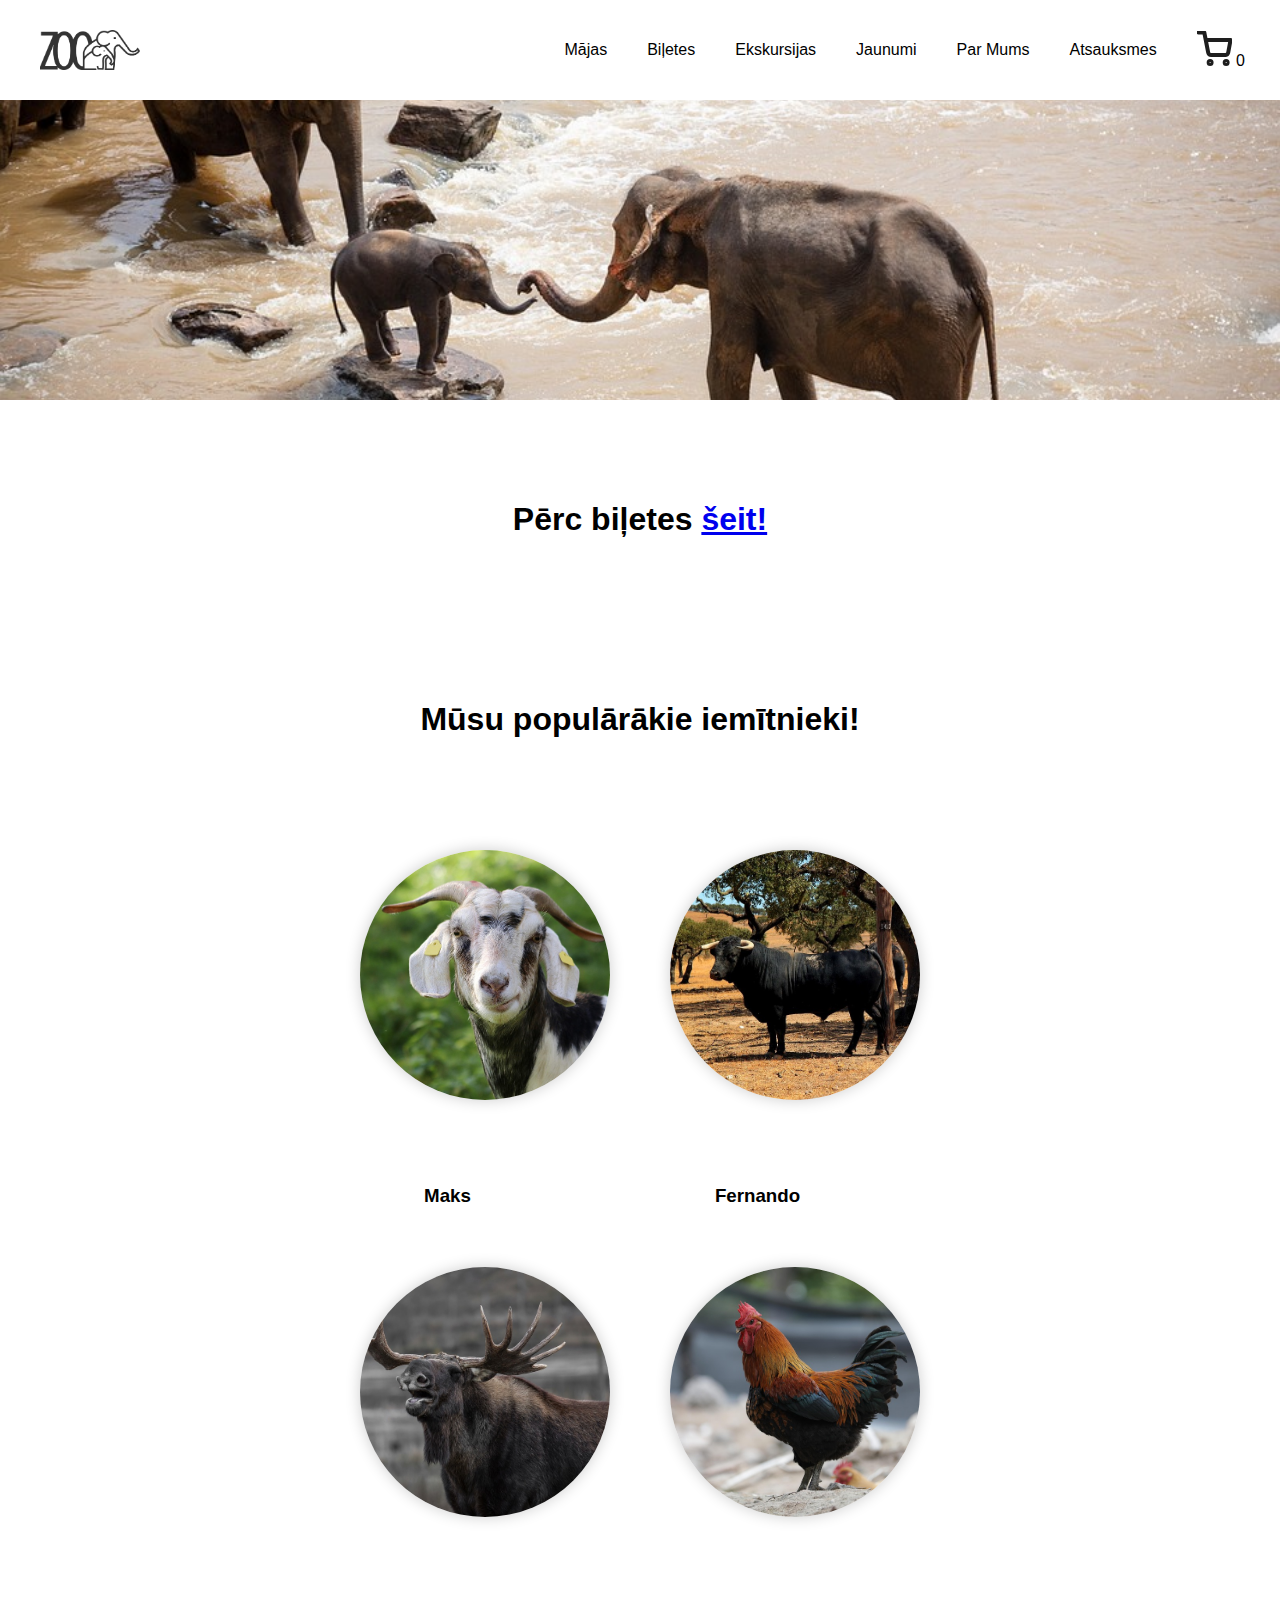
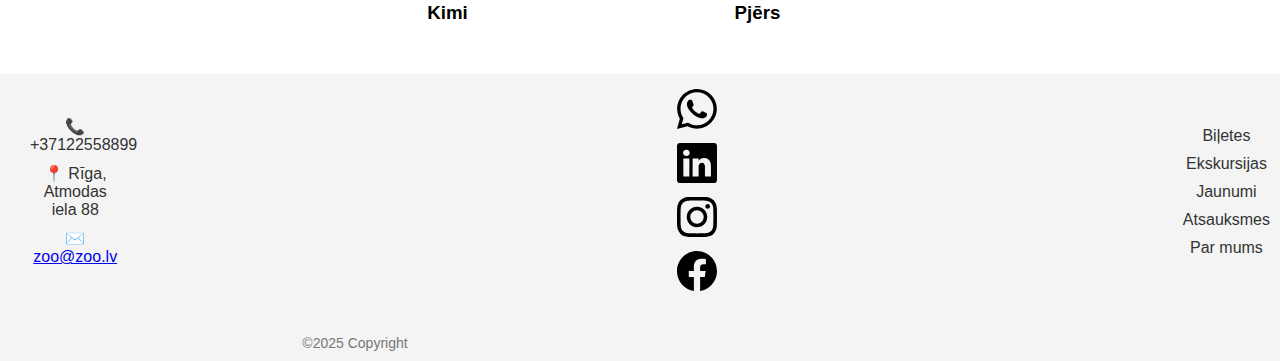
<file: index.html>
<!DOCTYPE html>
<html lang="lv">
<head>
    <meta charset="UTF-8">
    <meta name="viewport" content="width=device-width, initial-scale=1.0">
    <title>Zoo</title>
    <link rel="stylesheet" href="css/kkindex.css">
	<link rel="stylesheet" href="css/jaunumi_styles.css">
	<script src="menu.js" defer></script>
</head>
<body>
<header id="hederis"></header>
<div class="hero"></div>
<div id="bodijs">

    <table id="customTable">
    <tr>
        <td id="cell1" colspan="2"><h1>Pērc biļetes <a href="biletes.html"><b>šeit!</b><a></h1></td>
    </tr>
    <tr>
        <td id="cell1" colspan="2"><h1>Mūsu populārākie iemītnieki!</h1></td>
    </tr>
    <tr>
        <td id="cell1"><div class="image-bumba"><img src="img/dzivnieki/max.jpg" alt="Image 1"></div></td>
        <td id="cell1"><div class="image-bumba"><img src="img/dzivnieki/fernando.jpg" alt="Image 1"></div></td>
    </tr>    
    <tr>
        <td id="cell1"><h3>Maks</h3></td>
        <td id="cell1"><h3>Fernando</h3></td>
    </tr>
    <tr>
        <td id="cell1"><div class="image-bumba"><img src="img/dzivnieki/kimi.jpg" alt="Image 1"></div></td>
        <td id="cell1"><div class="image-bumba"><img src="img/dzivnieki/pierre.jpg" alt="Image 1"></div></td>
    </tr>    
    <tr>
        <td id="cell1"><h3>Kimi</h3></td>
        <td id="cell1"><h3>Pjērs</h3></td>
    </tr>
</table>

</div>
<footer id="futeris"></footer>
</body>
</html>
</file>
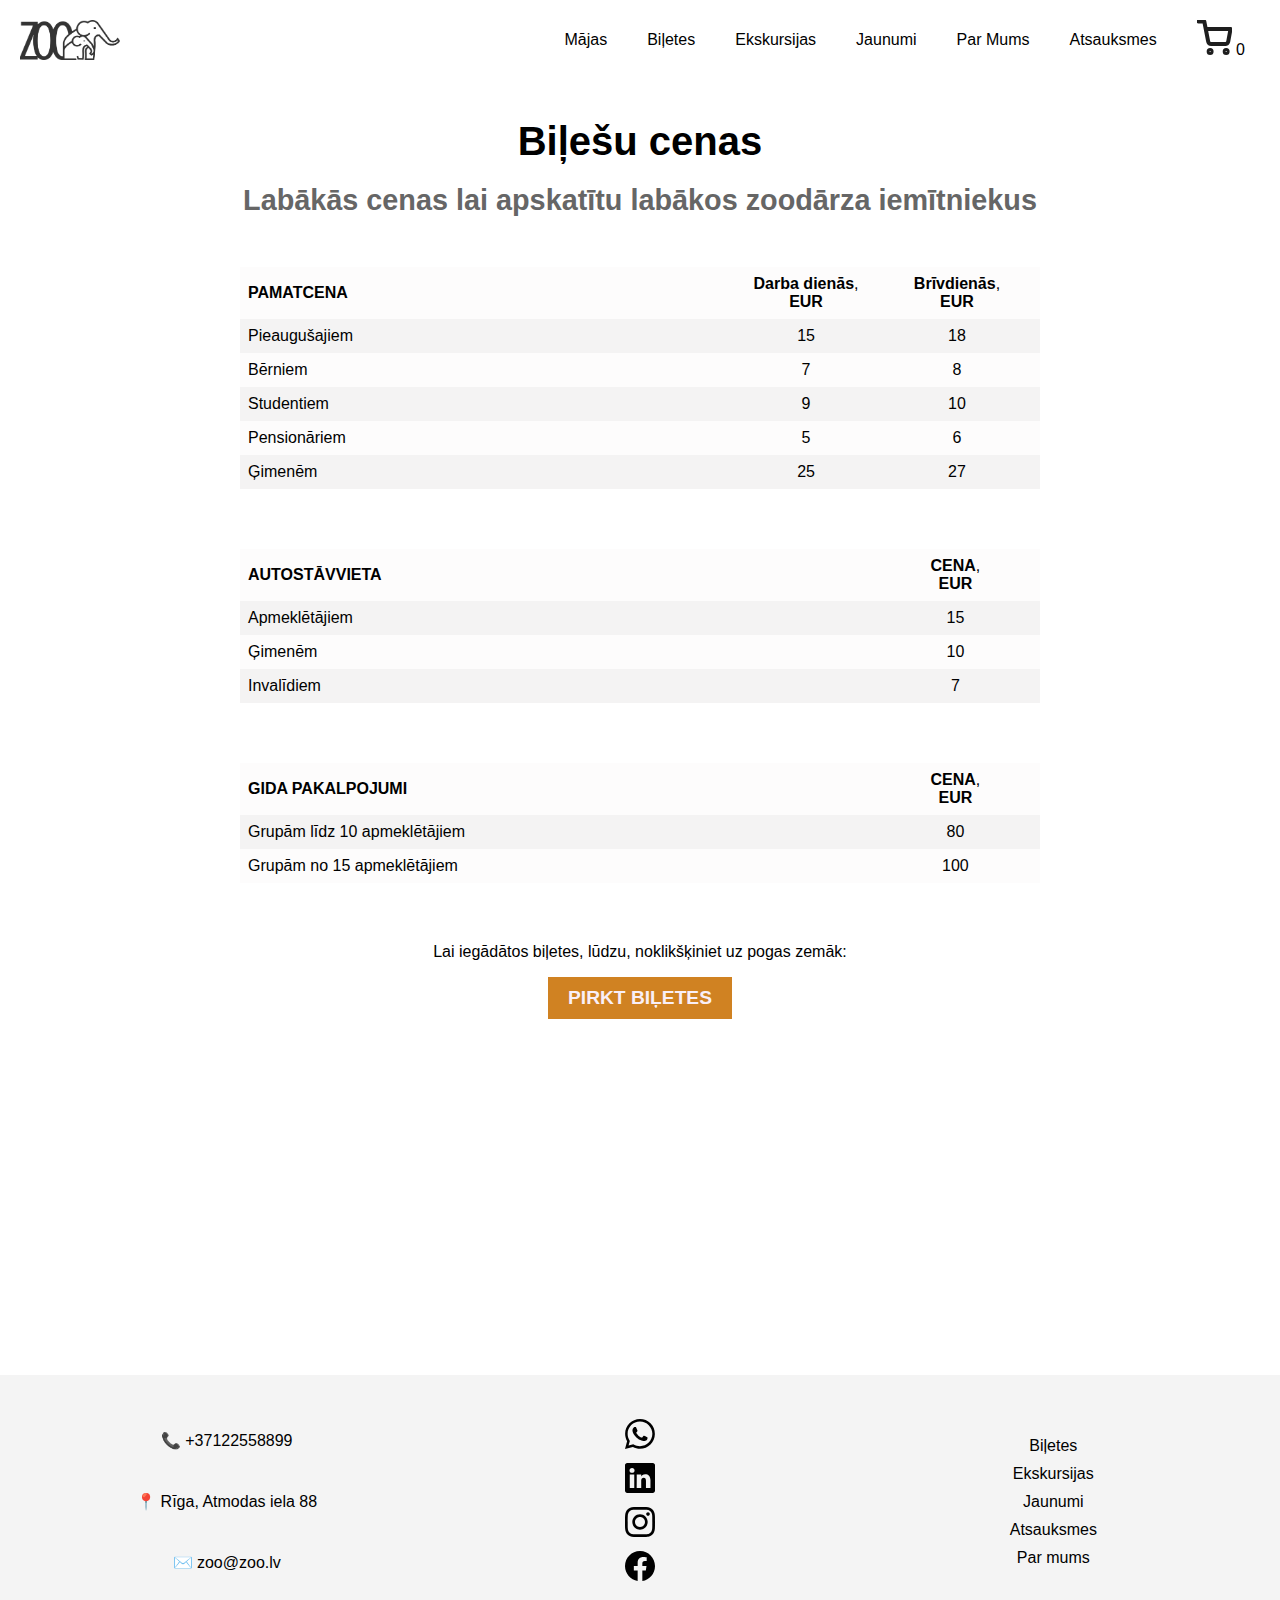
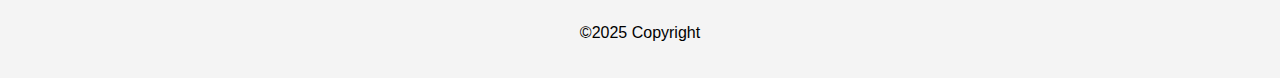
<file: biletes.html>
<!DOCTYPE html>
<html lang="lv">
  <head>
    <meta charset="UTF-8" />
    <meta name="viewport" content="width=device-width, initial-scale=1.0" />
    <title>Biļetes - Zoo</title>
    <link rel="stylesheet" href="css/kkindex.css" />
    <link rel="stylesheet" href="css/biletes.css" />
    <script src="menu.js" defer></script>
  </head>

  <header id="hederis"></header>

    <!------<header id="hederis">
      <div class="hero"></div>
      <div class="header-container">
        <a href="index.html" class="logo-link">
          <div class="logo"></div>
        </a>
        <a href="grozs.html" class="basket-link">
          <i class="fas fa-shopping-basket"></i>
        </a>
      </div>

      <div class="nav-background">
        <nav class="nav-container">
          <a href="index.html">Mājas</a>
          <a href="biletes.html">Biļetes</a>
          <a href="ekskursijas.html">Ekskursijas</a>
          <a href="jaunumi.html">Jaunumi</a>
          <a href="par_mums.html">Par Mums</a>
        </nav>
      </div>
    </header>----->
  <body>
    <main class="zoo">
      <div class="content-container">
        <div class="heading-container">
          <h1>Biļešu cenas</h1>
          <h2>Labākās cenas lai apskatītu labākos zoodārza iemītniekus</h2>
        </div>

        <figure class="tabula virsraksts">
          <div class="table-container">
            <table class="price-table">
              <tbody>
                <tr>
                  <td class="data-left">
                    <strong>PAMATCENA</strong>
                  </td>
                  <td class="text-allign-center" data-allign="center">
                    <strong>Darba dienās</strong>,<br /><strong>EUR</strong>
                  </td>
                  <td class="text-allign-center" data-allign="center">
                    <strong>Brīvdienās</strong>,<br /><strong>EUR</strong>
                  </td>
                </tr>
                <tr>
                  <td class="data-left">Pieaugušajiem</td>
                  <td class="text-allign-center" data-allign="center">15</td>
                  <td class="text-allign-center" data-allign="center">18</td>
                </tr>
                <tr>
                  <td class="data-left">Bērniem</td>
                  <td class="text-allign-center" data-allign="center">7</td>
                  <td class="text-allign-center" data-allign="center">8</td>
                </tr>
                <tr>
                  <td class="data-left">Studentiem</td>
                  <td class="text-allign-center" data-allign="center">9</td>
                  <td class="text-allign-center" data-allign="center">10</td>
                </tr>
                <tr>
                  <td class="data-left">Pensionāriem</td>
                  <td class="text-allign-center" data-allign="center">5</td>
                  <td class="text-allign-center" data-allign="center">6</td>
                </tr>
                <tr>
                  <td class="data-left">Ģimenēm</td>
                  <td class="text-allign-center" data-allign="center">25</td>
                  <td class="text-allign-center" data-allign="center">27</td>
                </tr>
              </tbody>
            </table>
          </div>
        </figure>

        <figure class="tabula virsraksts">
          <table class="price-table">
            <tbody>
              <tr>
                <td class="data-left">
                  <strong>AUTOSTĀVVIETA</strong>
                </td>
                <td class="text-allign-center" data-allign="center">
                  <strong>CENA</strong>,<br /><strong>EUR</strong>
                </td>
              </tr>
              <tr>
                <td class="data-left">Apmeklētājiem</td>
                <td class="text-allign-center" data-allign="center">15</td>
              </tr>
              <tr>
                <td class="data-left">Ģimenēm</td>
                <td class="text-allign-center" data-allign="center">10</td>
              </tr>
              <tr>
                <td class="data-left">Invalīdiem</td>
                <td class="text-allign-center" data-allign="center">7</td>
              </tr>
            </tbody>
          </table>
        </figure>

        <figure class="tabula virsraksts">
          <table class="price-table">
            <tbody>
              <tr>
                <td class="data-left">
                  <strong>GIDA PAKALPOJUMI</strong>
                </td>
                <td class="text-allign-center" data-allign="center">
                  <strong>CENA</strong>,<br /><strong>EUR</strong>
                </td>
              </tr>
              <tr>
                <td class="data-left">Grupām līdz 10 apmeklētājiem</td>
                <td class="text-allign-center" data-allign="center">80</td>
              </tr>
              <tr>
                <td class="data-left">Grupām no 15 apmeklētājiem</td>
                <td class="text-allign-center" data-allign="center">100</td>
              </tr>
            </tbody>
          </table>
        </figure>

        <div class="text-button-container">
          <p class="button-text">
            Lai iegādātos biļetes, lūdzu, noklikšķiniet uz pogas zemāk:
          </p>
          <a href="nopirkt.html" class="button">PIRKT BIĻETES</a>
        </div>
      </div>
    </main>
  </body>

  <footer>
    <div class="footer-content">
      <div class="contact-info-footer">
        <p>📞 +37122558899</p>
        <p>📍 Rīga, Atmodas iela 88</p>
        <p>✉️ <a href="mailto:zoo@zoo.lv">zoo@zoo.lv</a></p>
      </div>
      <div class="social-icons-footer">
        <a href="#"><img src="img/whatsapp.svg" alt="WhatsApp"></a>
        <a href="#"><img src="img/linkedin.svg" alt="LinkedIn"></a>
        <a href="#"><img src="img/instagram.svg" alt="Instagram"></a>
        <a href="#"><img src="img/facebook.svg" alt="Facebook"></a>
      </div>
      <div class="footer-links">
        <a href="biletes.html">Biļetes</a>
        <a href="ekskursijas.html">Ekskursijas</a>
        <a href="jaunumi.html">Jaunumi</a>
        <a href="#">Atsauksmes</a>
        <a href="par_mums.html">Par mums</a>
      </div>
    </div>
    <div class="footer-bottom">
      <p>©2025 Copyright</p>
    </div>
  </footer>

</html>
</file>
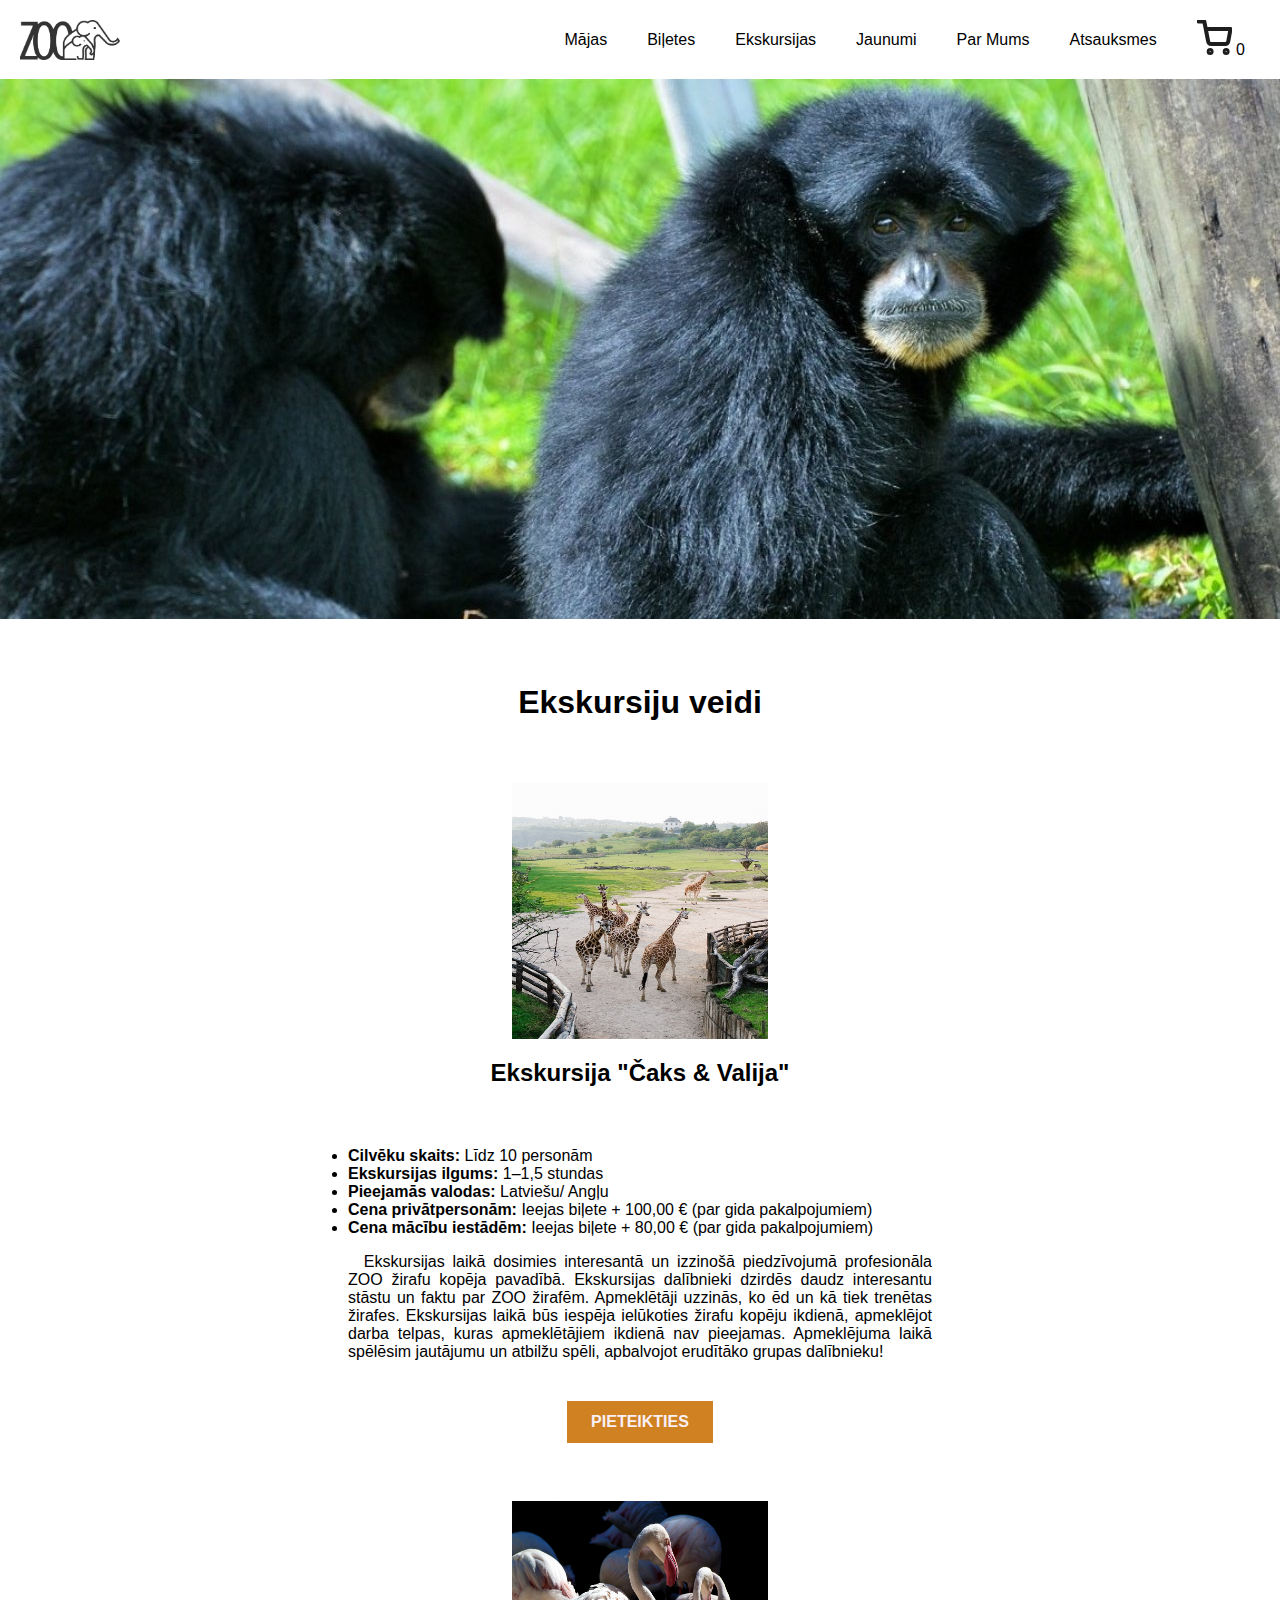
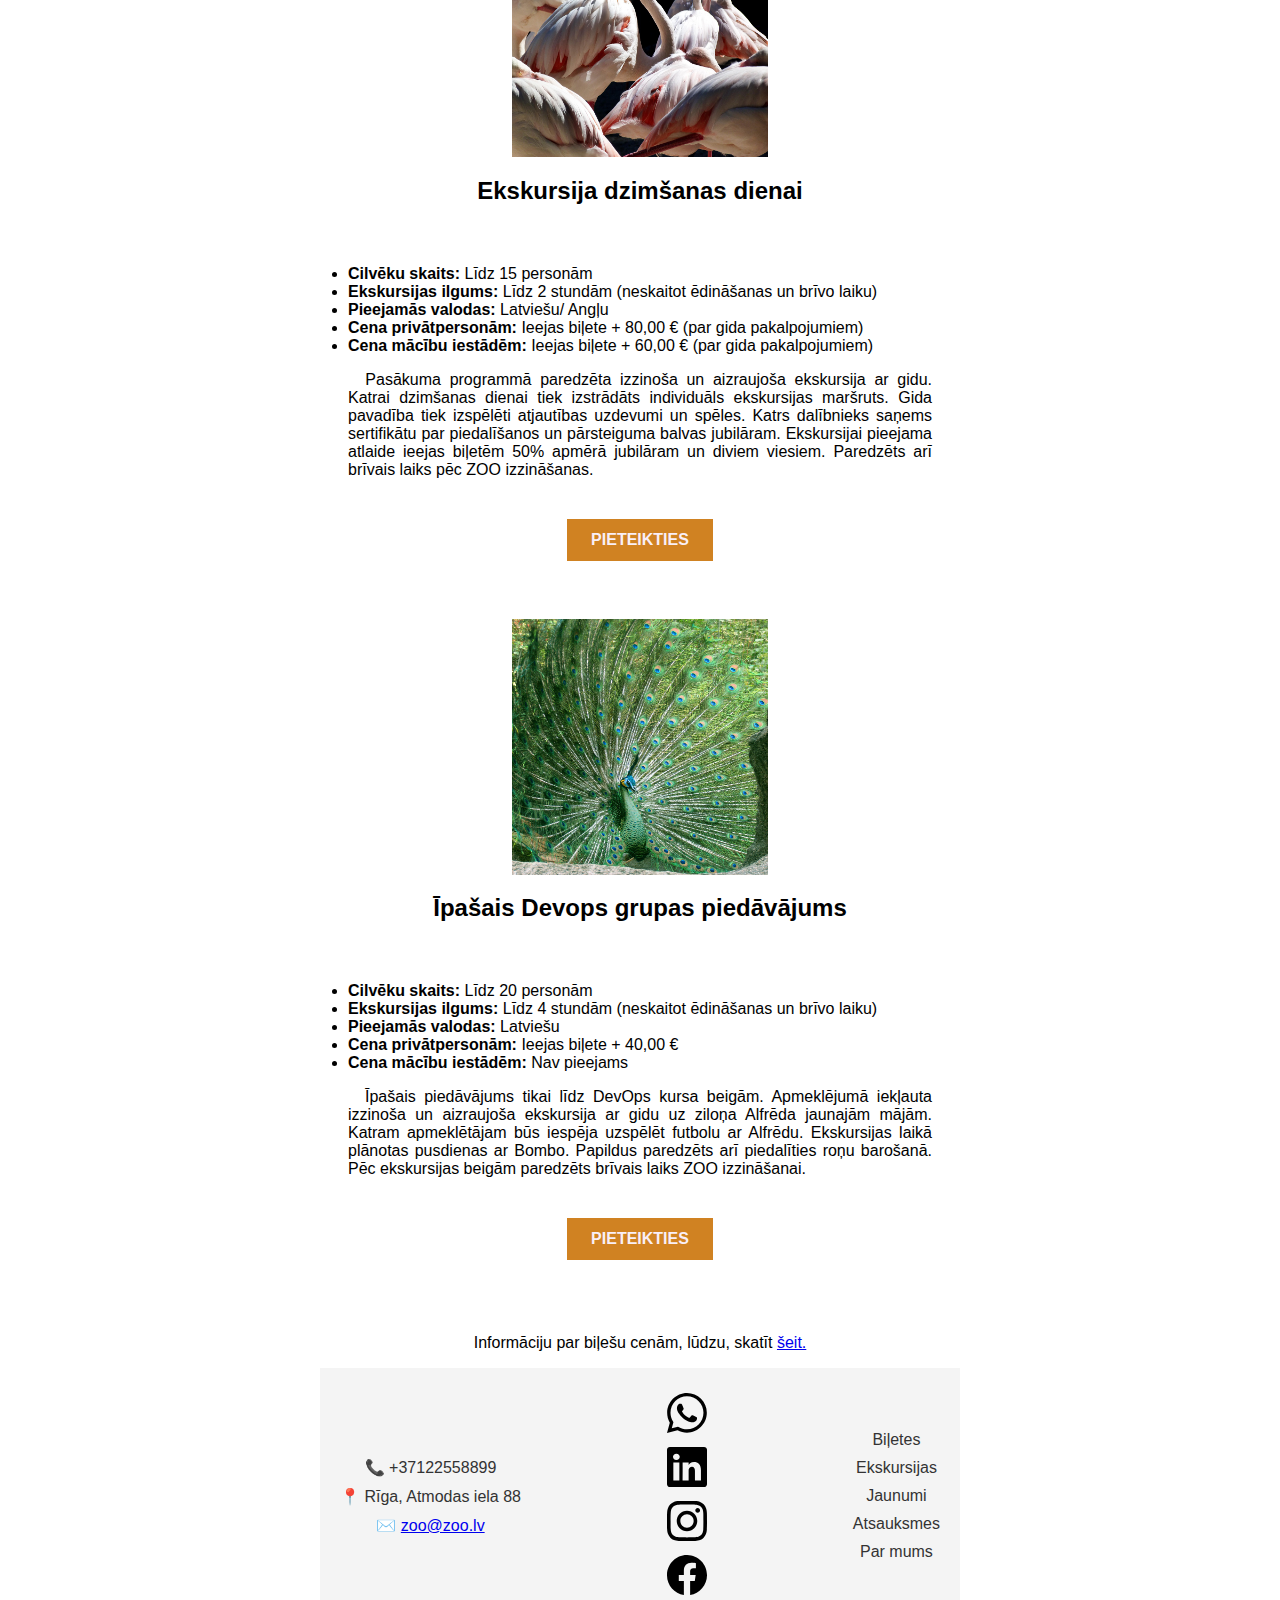
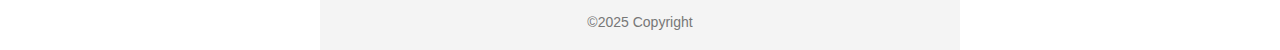
<file: ekskursijas.html>
<!DOCTYPE html>
<html lang="lv"> 
<head>
  <meta charset="UTF-8">
  <title>Ekskursijas Zoo-123</title>
  <link rel="stylesheet" href="css/ekskursijas.css">
  <link rel="stylesheet" href="css/kkindex.css">
  <script src="menu.js" defer></script>
</head>
<body>
<header id="hederis"> </header>

<section> <div class="ekskursijas_banner">
  <img src="img/ekskursijas_main.jpg" alt="Ekskursiju lapas banneris">
</div>
</section>

<section class="body_design">
<h1><b>Ekskursiju veidi </b></h1>
</section>

<section class="body_design" >
  <img src="img/caks_valija.jpg" alt="Titulbilde ekskursija “Čaks & Vakilija”" style="width:256px;height:256px;" class="img-center" data-allign="center">
  <td class="img-center" data-allign="center"> <h2><b>Ekskursija "Čaks & Valija"</b></h2></td>

 <figure> 
    <table>
        <tbody>
          <tr><td class="text-allign-center" > <p> 
          <li><b>Cilvēku skaits: </b> Līdz 10 personām</li>
          <li><b>Ekskursijas ilgums: </b>1–1,5 stundas </li>
          <li><b>Pieejamās valodas: </b>Latviešu/ Angļu </li>
          <li><b>Cena privātpersonām: </b>Ieejas biļete + 100,00 € (par gida pakalpojumiem) </li>
          <li><b>Cena mācību iestādēm: </b>Ieejas biļete + 80,00 € (par gida pakalpojumiem) </li>
          </p> 
          <p>&nbsp
Ekskursijas laikā dosimies interesantā un izzinošā piedzīvojumā profesionāla ZOO žirafu kopēja pavadībā. Ekskursijas dalībnieki dzirdēs daudz interesantu stāstu un faktu par ZOO žirafēm. Apmeklētāji uzzinās, ko ēd un kā tiek trenētas žirafes. Ekskursijas laikā būs iespēja ielūkoties žirafu kopēju ikdienā, apmeklējot darba telpas, kuras apmeklētājiem ikdienā nav pieejamas. Apmeklējuma laikā spēlēsim jautājumu un atbilžu spēli, apbalvojot erudītāko grupas dalībnieku! </p>
          </p>
          </td>
</tr>
       </tbody>
    </table>
</figure>
<td  data-allign="center"> <a href="https://www.bilesuserviss.lv/lat/biletes/gimenei/ekskursija-caks--vakilija-riga-zoo-453047/" target="_blank" class="zoo-button-2">
  <button  class="poga" type="submit">Pieteikties</button>        </a> </td>
&nbsp
</section>

<section class="body_design" >
  <img src="img/dzdiena.jpg" alt="Titulbilde ekskursija dzimšanas dienai" style="width:256px;height:256px;" class="img-center" data-allign="center">
  <td class="img-center" data-allign="center"> <h2><b>Ekskursija dzimšanas dienai</b></h2></td>

  <figure> 
    <table>
        <tbody>
          <tr><td class="text-allign-center" > <p> 
          <li><b>Cilvēku skaits: </b> Līdz 15 personām</li>
          <li><b>Ekskursijas ilgums: </b>Līdz 2 stundām (neskaitot ēdināšanas un brīvo laiku) </li>
          <li><b>Pieejamās valodas: </b>Latviešu/ Angļu </li>
          <li><b>Cena privātpersonām: </b>Ieejas biļete + 80,00 € (par gida pakalpojumiem) </li>
          <li><b>Cena mācību iestādēm: </b>Ieejas biļete + 60,00 € (par gida pakalpojumiem) </li>
          </p> 
          <p>&nbsp
Pasākuma programmā paredzēta izzinoša un aizraujoša ekskursija ar gidu. Katrai dzimšanas dienai tiek izstrādāts individuāls ekskursijas maršruts. Gida pavadība tiek izspēlēti atjautības uzdevumi un spēles. Katrs dalībnieks saņems sertifikātu par piedalīšanos un pārsteiguma balvas jubilāram. Ekskursijai pieejama atlaide ieejas biļetēm 50% apmērā jubilāram un diviem viesiem. Paredzēts arī brīvais laiks pēc ZOO izzināšanas. </p>
          </p>
          </td>
</tr>
       </tbody>
    </table>
</figure>
  <td  data-allign="center"> <a href="https://rigazoo.lv/piesaki-savas-svinibas/" target="_blank" class="zoo-button-2">
  <button  class="poga" type="submit">Pieteikties</button>        </a> </td>
&nbsp
</section>

<section class="body_design" >
  <img src="img/devopsspecial.jpg" alt="Īpašais Devops grupas piedāvājums" style="width:256px;height:256px;" class="img-center" data-allign="center">
  <td class="img-center" data-allign="center"> <h2><b>Īpašais Devops grupas piedāvājums</b></h2></td>
  <figure> 
    <table>
        <tbody>
          <tr><td class="text-allign-center" > <p> 
          <li><b>Cilvēku skaits: </b> Līdz 20 personām</li>
          <li><b>Ekskursijas ilgums: </b>Līdz 4 stundām (neskaitot ēdināšanas un brīvo laiku) </li>
          <li><b>Pieejamās valodas: </b>Latviešu </li>
          <li><b>Cena privātpersonām: </b>Ieejas biļete + 40,00 € </li>
          <li><b>Cena mācību iestādēm: </b>Nav pieejams </li>
          </p> 
          <p>&nbsp
          Īpašais piedāvājums tikai līdz DevOps kursa beigām. Apmeklējumā iekļauta izzinoša un aizraujoša ekskursija ar gidu uz ziloņa Alfrēda jaunajām mājām. Katram apmeklētājam būs iespēja uzspēlēt futbolu ar Alfrēdu. Ekskursijas laikā plānotas pusdienas ar Bombo. Papildus paredzēts arī piedalīties roņu barošanā. Pēc ekskursijas beigām paredzēts brīvais laiks ZOO izzināšanai.</p>
          </p>
          </td>
</tr>
       </tbody>
    </table>
</figure>
             
  <td  data-allign="center"> <a href="https://rigazoo.lv/pieteikties-ekskursijai-vai-nodarbibai/" target="_blank" class="zoo-button-2">
  <button  class="poga" type="submit">Pieteikties</button>        </a> </td>
</section> 

<p>&nbsp</p>

<p>Informāciju par biļešu cenām, lūdzu, skatīt <a  href="http://zoo.bumba.lv/biletes.html"> šeit.</a> </p>
</body>
  <footer class="img-center" data-allign="center">
    <div class="footer-content">
      <div class="contact-info-footer">
        <p>📞 +37122558899</p>
        <p>📍 Rīga, Atmodas iela 88</p>
        <p>✉️ <a href="mailto:zoo@zoo.lv">zoo@zoo.lv</a></p>
      </div>
      <div class="social-icons-footer">
        <a href="#"><img src="img/whatsapp.svg" alt="WhatsApp"></a>
        <a href="#"><img src="img/linkedin.svg" alt="LinkedIn"></a>
        <a href="#"><img src="img/instagram.svg" alt="Instagram"></a>
        <a href="#"><img src="img/facebook.svg" alt="Facebook"></a>
      </div>
      <div class="footer-links">
        <a href="biletes.html">Biļetes</a>
        <a href="ekskursijas.html">Ekskursijas</a>
        <a href="jaunumi.html">Jaunumi</a>
        <a href="#">Atsauksmes</a>
        <a href="par_mums.html">Par mums</a>
      </div>
    </div>
    <div class="footer-bottom">
      <p>©2025 Copyright</p>
    </div>
  </footer>

</html>
</file>
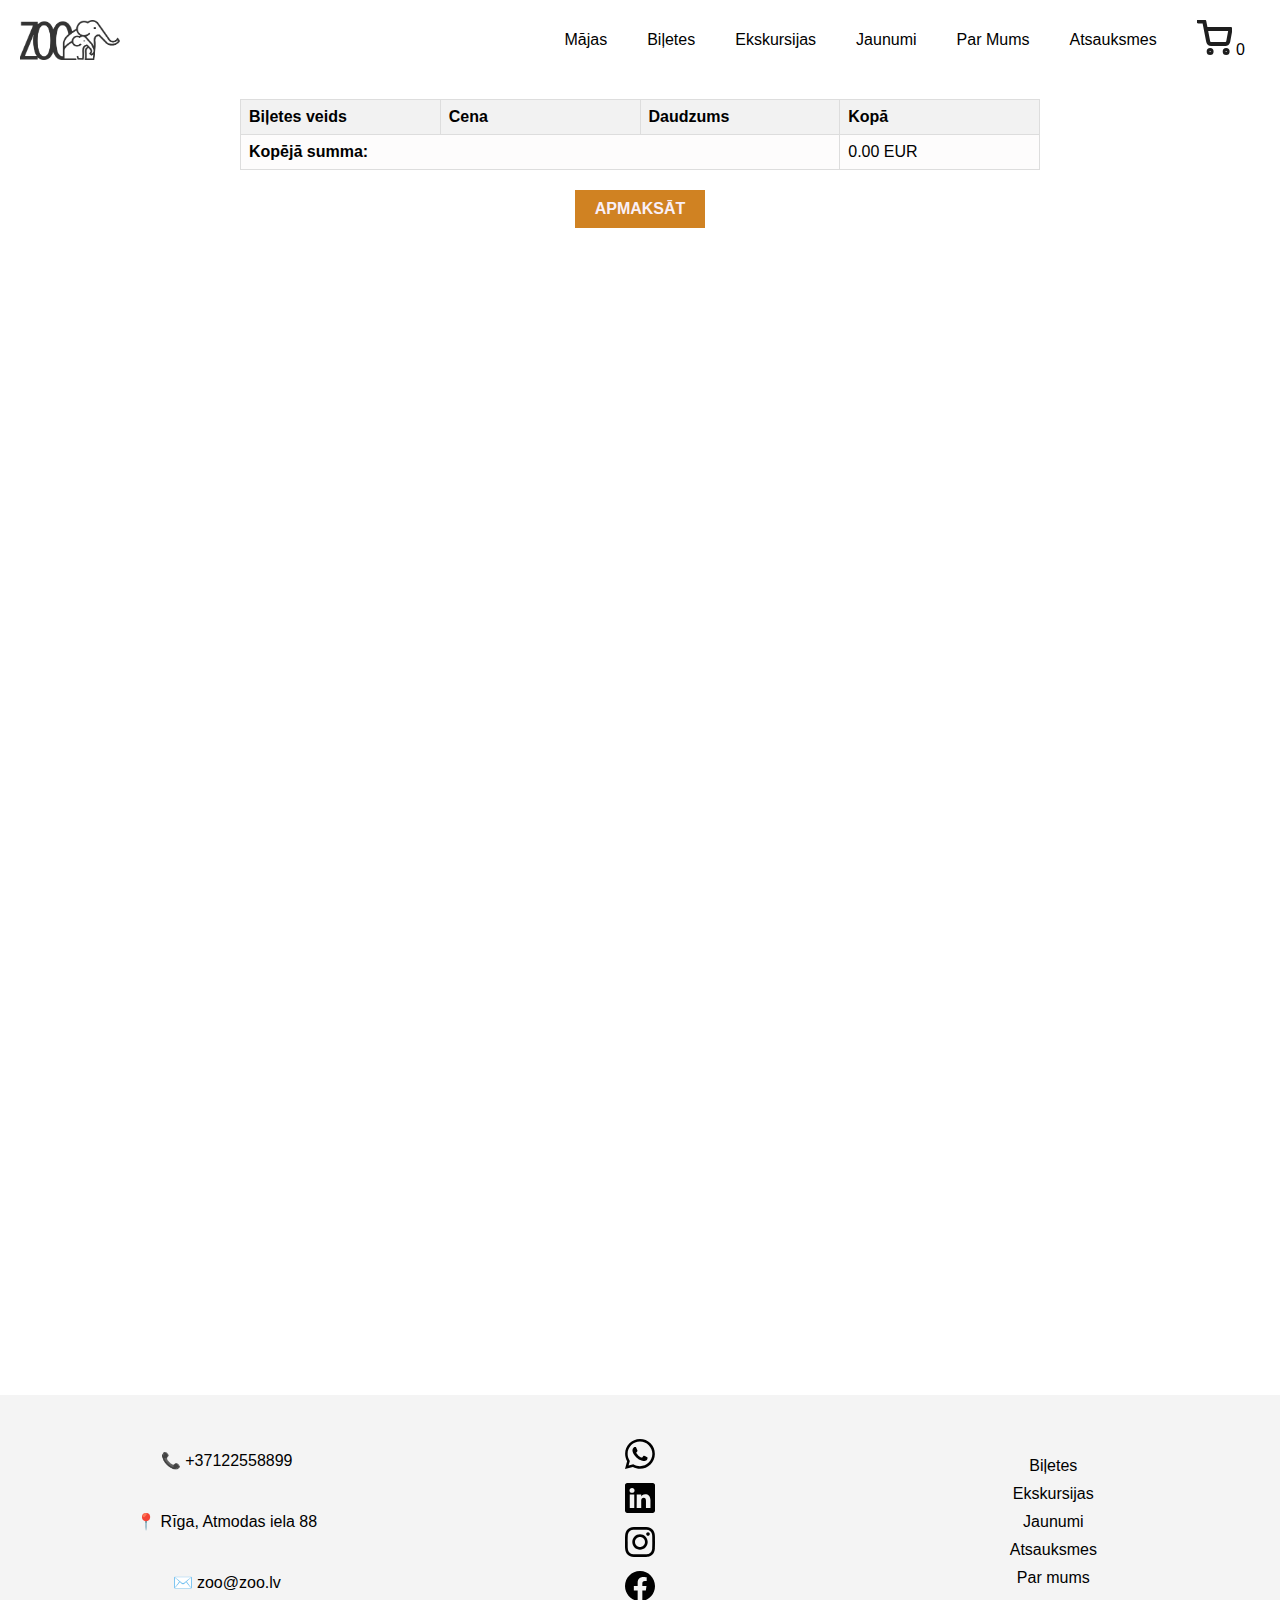
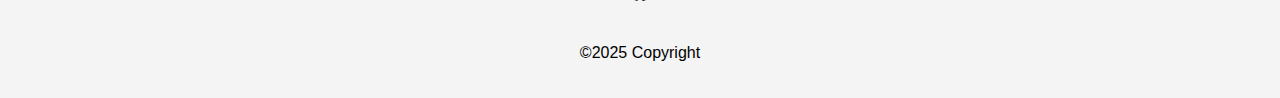
<file: grozs.html>
<!DOCTYPE html>
<html lang="lv">
  <head>
    <meta charset="UTF-8" />
    <meta name="viewport" content="width=device-width, initial-scale=1.0" />
    <title>Grozs - Zoo</title>
    <link rel="stylesheet" href="css/kkindex.css" />
    <link rel="stylesheet" href="css/biletes.css" />
    <script src="menu.js" defer></script>
    <script src="grozs.js" defer></script>
    <script src="pirkt.js" defer></script>
  </head>

  <body>
    <header id="hederis">
      <div class="hero"></div>
      <div class="header-container">
        <a href="index.html" class="logo-link">
          <div class="logo"></div>
        </a>
      </div>

      <div class="nav-background">
        <nav class="nav-container">
          <a href="index.html">Mājas</a>
          <a href="biletes.html">Biļetes</a>
          <a href="ekskursijas.html">Ekskursijas</a>
          <a href="jaunumi.html">Jaunumi</a>
          <a href="par_mums.html">Par Mums</a>
        </nav>
      </div>
    </header>

    <main class="zoo">
      <table id="cart-items">
        <thead>
          <tr>
            <th>Biļetes veids</th>
            <th>Cena</th>
            <th>Daudzums</th>
            <th>Kopā</th>
          </tr>
        </thead>
        <tbody>
          <!-- Cart items will be dynamically inserted here -->
        </tbody>
        <tfoot>
          <tr>
            <td id="summa" colspan="3"><strong>Kopējā summa:</strong></td>
            <td id="total-price">0.00 EUR</td>
          </tr>
        </tfoot>
      </table>
      <div class="button-container">
        <button onclick="payForTickets()">APMAKSĀT</button>
      </div>
    </main>

  </body>
  <footer>
    <div class="footer-content">
      <div class="contact-info-footer">
        <p>📞 +37122558899</p>
        <p>📍 Rīga, Atmodas iela 88</p>
        <p>✉️ <a href="mailto:zoo@zoo.lv">zoo@zoo.lv</a></p>
      </div>
      <div class="social-icons-footer">
        <a href="#"><img src="img/whatsapp.svg" alt="WhatsApp"></a>
        <a href="#"><img src="img/linkedin.svg" alt="LinkedIn"></a>
        <a href="#"><img src="img/instagram.svg" alt="Instagram"></a>
        <a href="#"><img src="img/facebook.svg" alt="Facebook"></a>
      </div>
      <div class="footer-links">
        <a href="biletes.html">Biļetes</a>
        <a href="ekskursijas.html">Ekskursijas</a>
        <a href="jaunumi.html">Jaunumi</a>
        <a href="#">Atsauksmes</a>
        <a href="par_mums.html">Par mums</a>
      </div>
    </div>
    
    <div class="footer-bottom">
      <p>©2025 Copyright</p>
    </div>
  </footer>
</html>
</file>
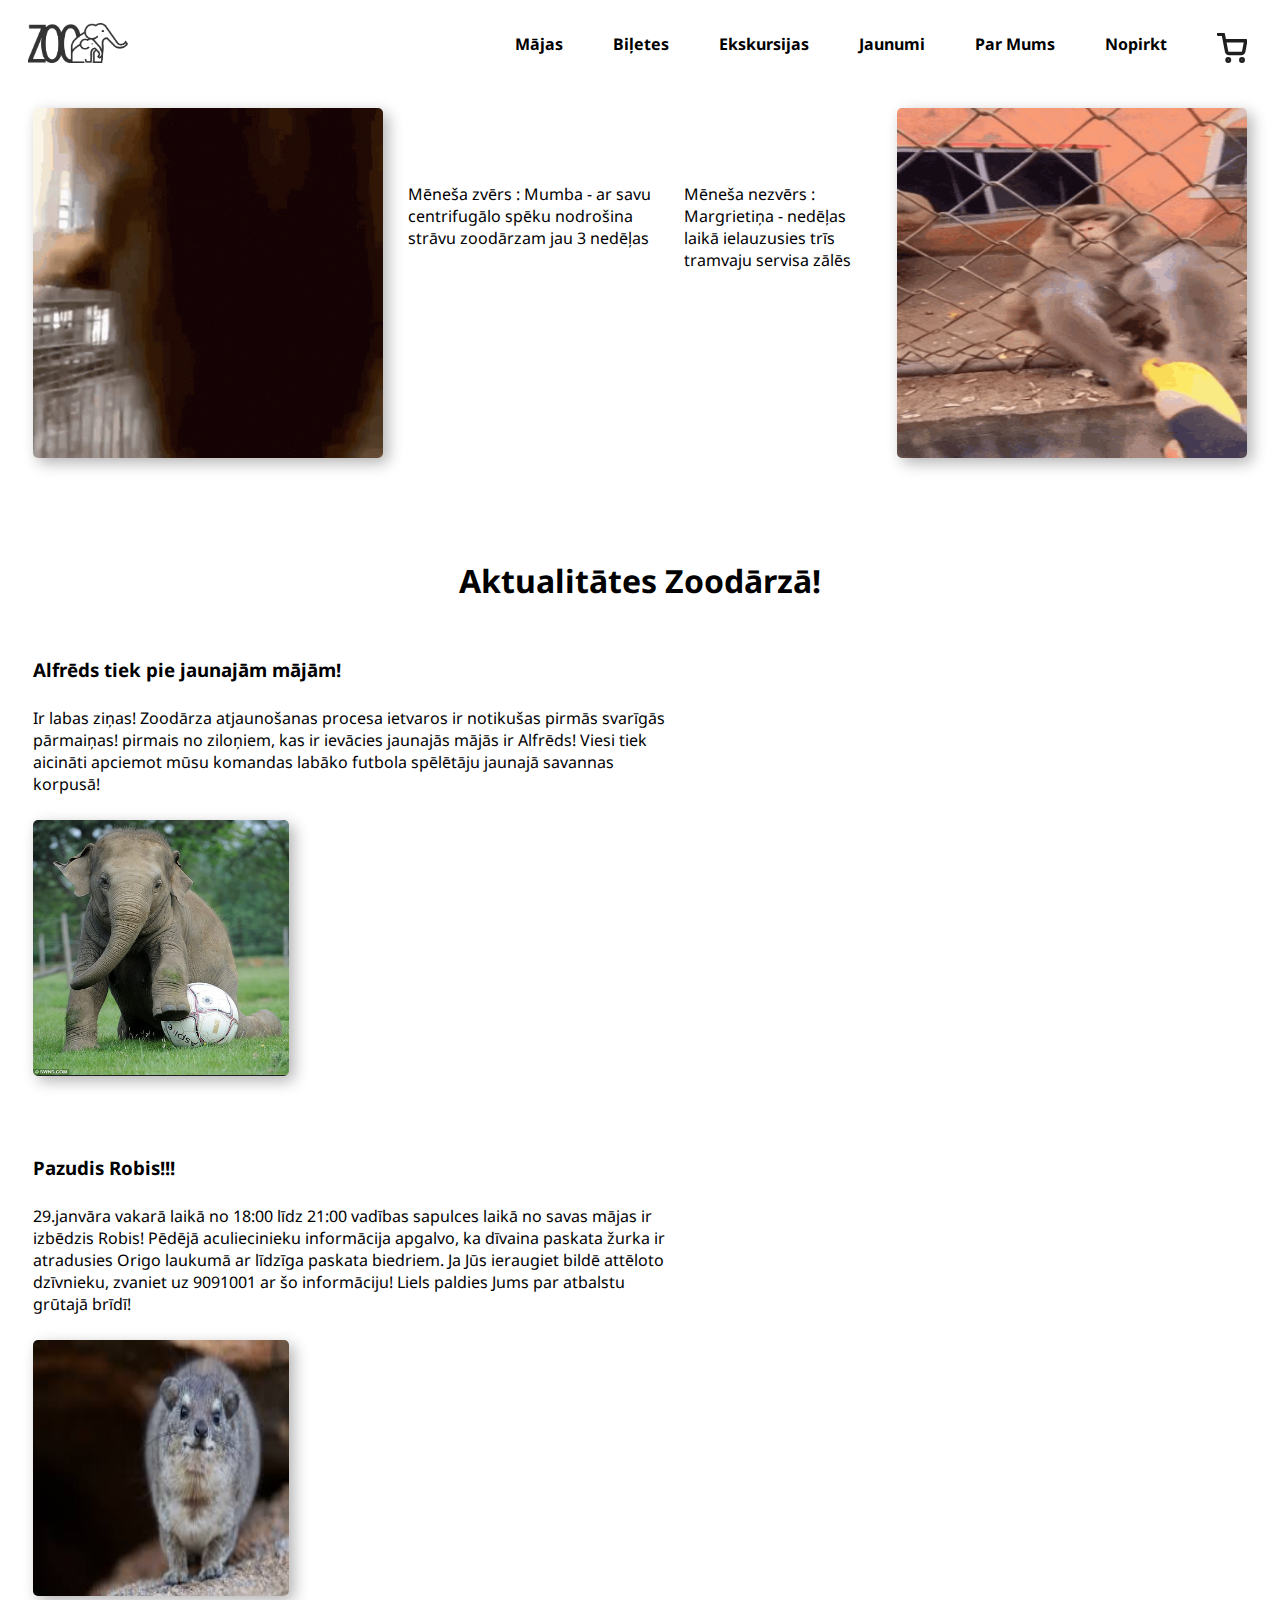
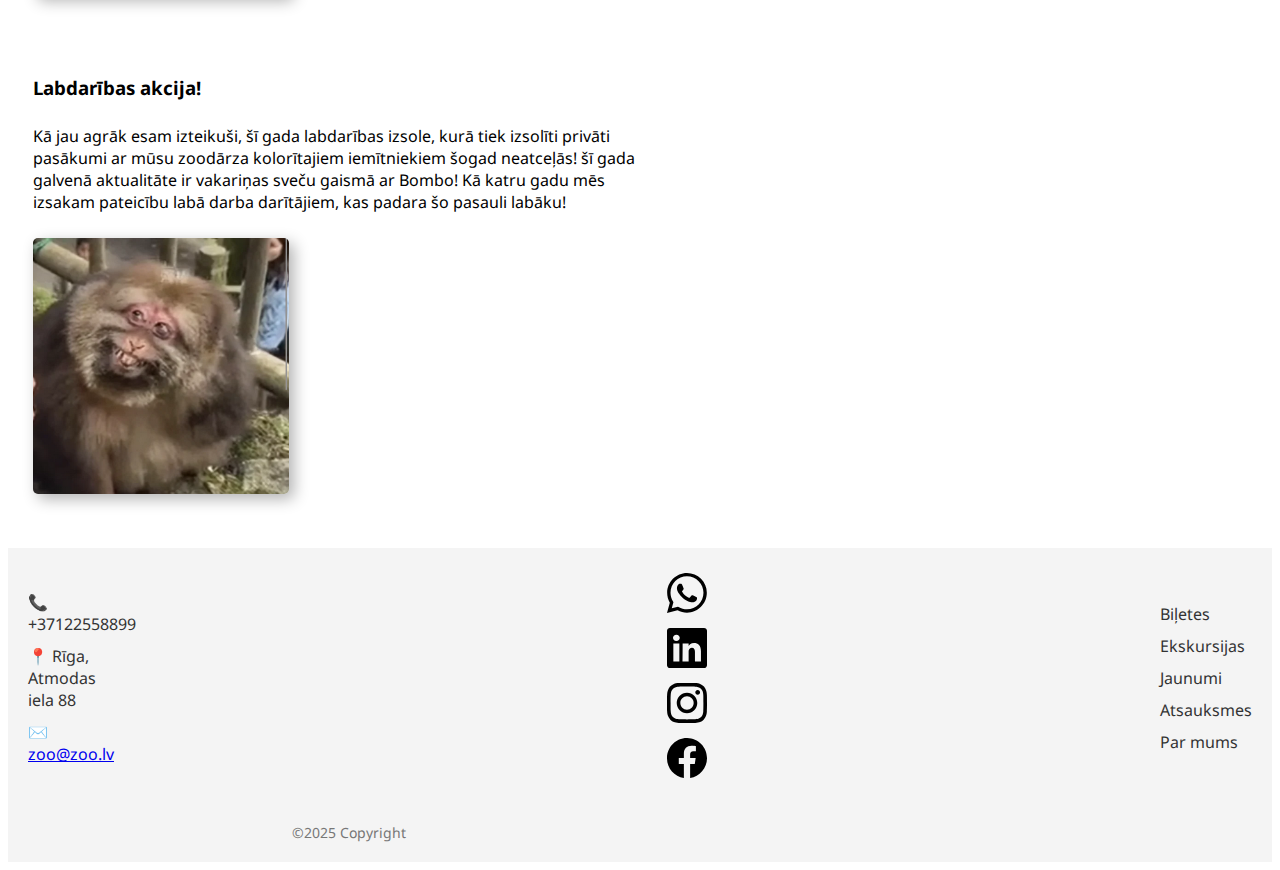
<file: jaunumi.html>
<!DOCTYPE html>
<html lang="lv">
<head>
    <meta charset="UTF-8">
    <meta name="viewport" content="width=device-width, initial-scale=1.0">
    <title>ZOO Jaunumi</title>
    <link rel="stylesheet" href="css/jaunumi_styles.css">
</head>
<body>
        <header>
          <div class="header-container">
            <a href="index.html" class="logo-link">
            </div>
              </a>
          </div>
<!-- nav-bar -->
          <div class="nav-background">
            <div class="logo"></div>
            <nav class="nav-container">
              <div class="nav-right">
              <a href="index.html">Mājas</a>
              <a href="biletes.html">Biļetes</a>
              <a href="ekskursijas.html">Ekskursijas</a>
              <a href="jaunumi.html">Jaunumi</a>
              <a href="par_mums.html">Par Mums</a>
              <a href="nopirkt.html">Nopirkt</a>
              <a href="grozs.html">
                <img class="basket" src="img/Icon.svg" alt="basket" width="30" height="30">
              </a>
              </div>
            </nav>
          </div>
        </header>
<!--nav-bar end  -->
<div class="container">
<div class="monthlyleft">
  <img class="bilde" src="img/jaunumi/Mumba.gif" width="350" height="350" style="float:left">
  <div class="text-block">Mēneša zvērs : Mumba - ar savu centrifugālo spēku nodrošina strāvu zoodārzam jau 3 nedēļas</div>
  </div>
  <div class="monthlyright">
  <img class="bilde" src="img/jaunumi/monkey-rage.gif" width="350" height="350" style="float:right">
<div class="text-block">Mēneša nezvērs : Margrietiņa - nedēļas laikā ielauzusies trīs tramvaju servisa zālēs</div>
</div>
</div>
    <h1>Aktualitātes Zoodārzā!</h1>

    <h3>Alfrēds tiek pie jaunajām mājām!</h3>
    <p>Ir labas ziņas! Zoodārza atjaunošanas procesa ietvaros ir notikušas pirmās svarīgās pārmaiņas! pirmais no ziloņiem, kas ir ievācies jaunajās mājās ir Alfrēds!
        Viesi tiek aicināti apciemot mūsu komandas labāko futbola spēlētāju jaunajā savannas korpusā! 
    </p>
    <img class="bilde" src="img/jaunumi/elephant.png" alt="Alfrēds ikgadējā Zoodārza labdarības turnīrā" 
    style="width:256px;height:256px;">

    <h3>Pazudis Robis!!!</h3>
    <p>29.janvāra vakarā laikā no 18:00 līdz 21:00 vadības sapulces laikā no savas mājas ir izbēdzis Robis! 
        Pēdējā aculiecinieku informācija apgalvo, ka dīvaina paskata žurka ir atradusies Origo laukumā ar līdzīga paskata biedriem. Ja Jūs ieraugiet bildē attēloto dzīvnieku, zvaniet uz 9091001 ar šo informāciju! Liels paldies Jums par atbalstu grūtajā brīdī!
    </p>
    <img class="bilde" src="img/jaunumi/rodent.jpg"  style="width:256px;height:256px;">

    <h3>Labdarības akcija!</h3>
    <p>Kā jau agrāk esam izteikuši, šī gada labdarības izsole, kurā tiek izsolīti privāti pasākumi ar mūsu zoodārza kolorītajiem iemītniekiem šogad neatceļās! šī gada galvenā aktualitāte ir vakariņas sveču gaismā ar Bombo!
        Kā katru gadu mēs izsakam pateicību labā darba darītājiem, kas padara šo pasauli labāku!
    </p>
    <img class="bilde" src="img/jaunumi/bobo.png" style="width:256px;height:256px;">
    <footer>
      <div class="footer-content">
          <div class="contact-info-footer">
              <p>📞 +37122558899</p>
              <p>📍 Rīga, Atmodas iela 88</p>
              <p>✉️ <a href="mailto:zoo@zoo.lv">zoo@zoo.lv</a></p>
          </div>
          <div class="social-icons-footer">
              <a href="#"><img src="img/whatsapp.svg" alt="WhatsApp"></a>
              <a href="#"><img src="img/linkedin.svg" alt="LinkedIn"></a>
              <a href="#"><img src="img/instagram.svg" alt="Instagram"></a>
              <a href="#"><img src="img/facebook.svg" alt="Facebook"></a>
          </div>
          <div class="footer-links">
              <a href="#">Biļetes</a>
              <a href="#">Ekskursijas</a>
              <a href="#">Jaunumi</a>
              <a href="#">Atsauksmes</a>
              <a href="#">Par mums</a>
          </div>
      </div>
      <div class="footer-bottom">
          <p>©2025 Copyright</p>
      </div>
  </footer>
  </body>
</html>
</file>
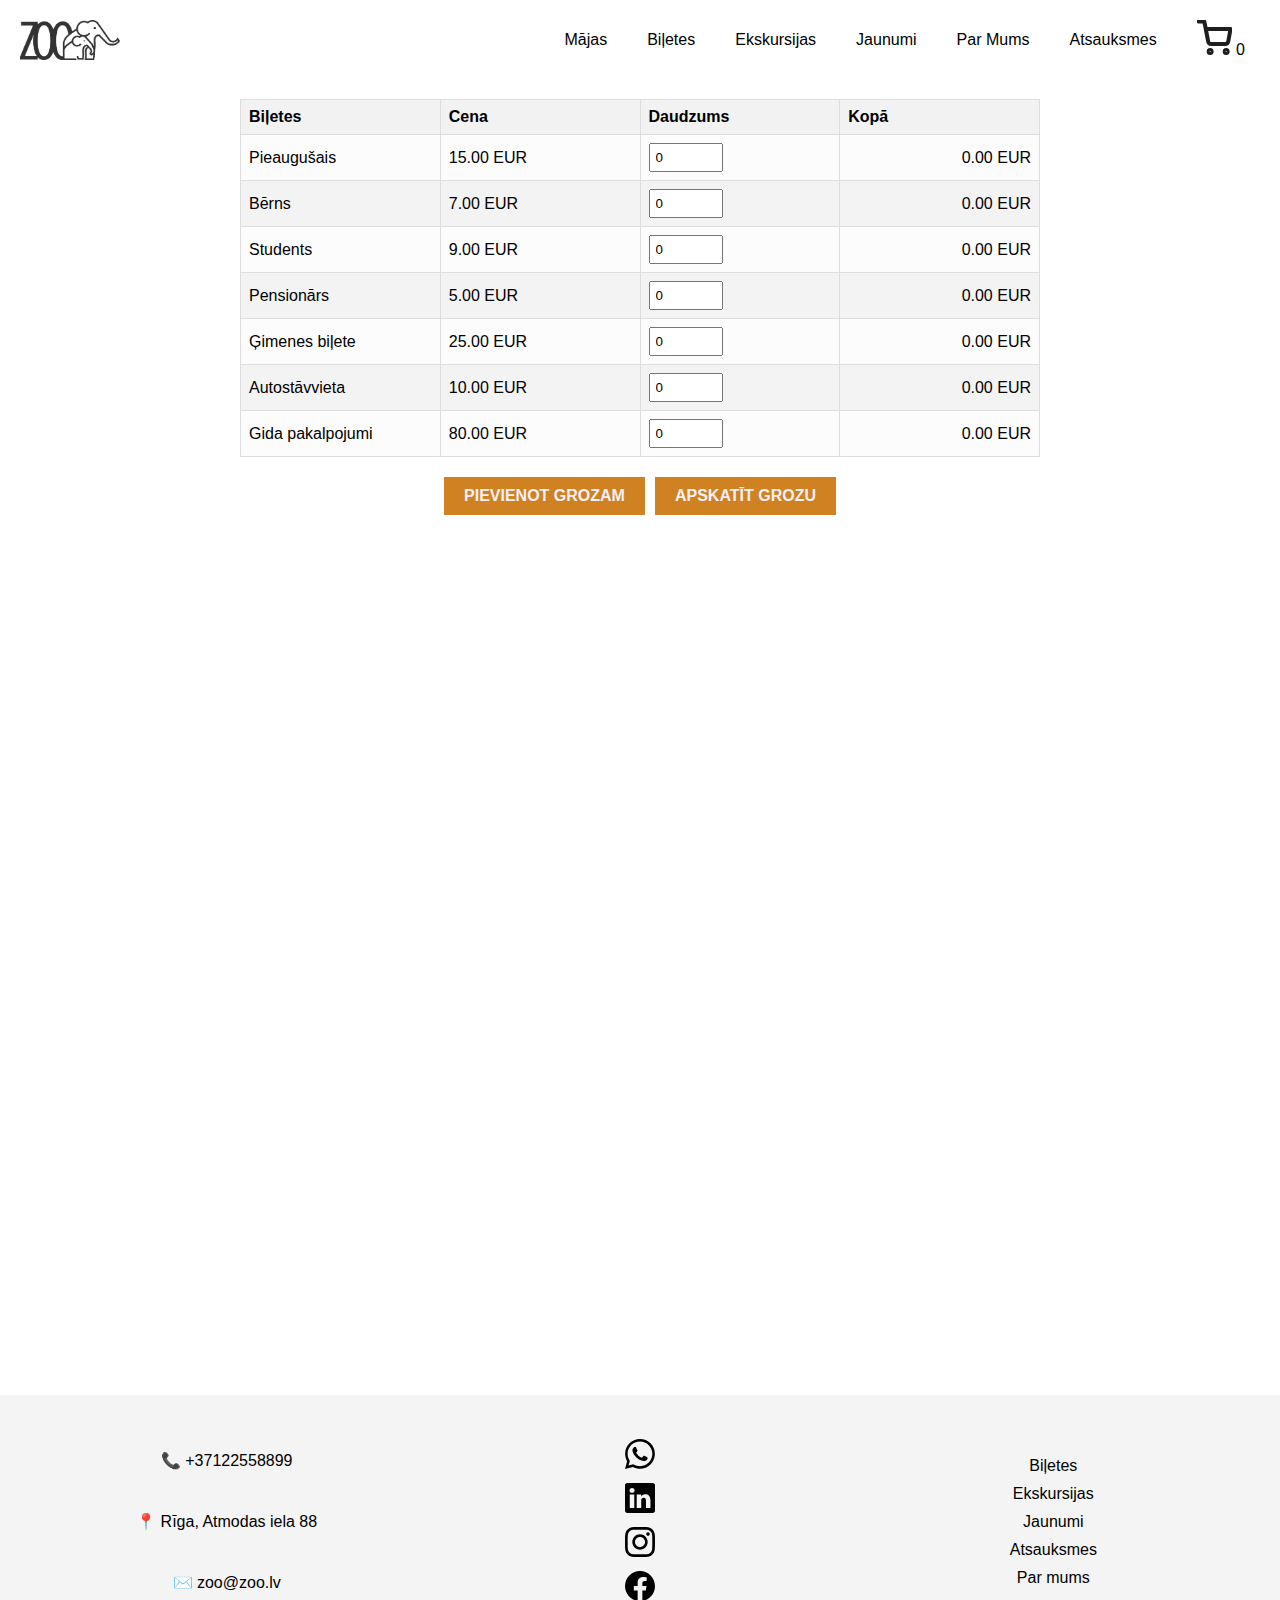
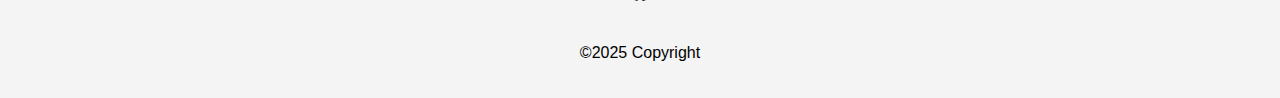
<file: nopirkt.html>
<!DOCTYPE html>
<html lang="lv">
  <head>
    <meta charset="UTF-8" />
    <meta name="viewport" content="width=device-width, initial-scale=1.0" />
    <title>Biļešu izvēlne - Zoo</title>
    <link rel="stylesheet" href="css/kkindex.css" />
    <link rel="stylesheet" href="css/biletes.css" />
    <script src="menu.js" defer></script>
    <script src="grozs.js" defer></script>
    <script src="pirkt.js" defer></script>
  </head>


  <header id="hederis"></header>

  <body>
    <main class="zoo">
      <table class="ticket-table">
        <thead>
          <tr>
            <th>Biļetes</th>
            <th>Cena</th>
            <th>Daudzums</th>
            <th>Kopā</th>
          </tr>
        </thead>
        <tbody>
          <tr>
            <td>Pieaugušais</td>
            <td>15.00 EUR</td>
            <td>
              <input
                type="number"
                min="0"
                value="0"
                onchange="updateTotal(this)"
              />
            </td>
            <td class="total">0.00 EUR</td>
          </tr>
          <tr>
            <td>Bērns</td>
            <td>7.00 EUR</td>
            <td>
              <input
                type="number"
                min="0"
                value="0"
                onchange="updateTotal(this)"
              />
            </td>
            <td class="total">0.00 EUR</td>
          </tr>
          <tr>
            <td>Students</td>
            <td>9.00 EUR</td>
            <td>
              <input
                type="number"
                min="0"
                value="0"
                onchange="updateTotal(this)"
              />
            </td>
            <td class="total">0.00 EUR</td>
          </tr>
          <tr>
            <td>Pensionārs</td>
            <td>5.00 EUR</td>
            <td>
              <input
                type="number"
                min="0"
                value="0"
                onchange="updateTotal(this)"
              />
            </td>
            <td class="total">0.00 EUR</td>
          </tr>
          <tr>
            <td>Ģimenes biļete</td>
            <td>25.00 EUR</td>
            <td>
              <input
                type="number"
                min="0"
                value="0"
                onchange="updateTotal(this)"
              />
            </td>
            <td class="total">0.00 EUR</td>
          </tr>
          <tr>
            <td>Autostāvvieta</td>
            <td>10.00 EUR</td>
            <td>
              <input
                type="number"
                min="0"
                value="0"
                onchange="updateTotal(this)"
              />
            </td>
            <td class="total">0.00 EUR</td>
          </tr>
          <tr>
            <td>Gida pakalpojumi</td>
            <td>80.00 EUR</td>
            <td>
              <input
                type="number"
                min="0"
                value="0"
                onchange="updateTotal(this)"
              />
            </td>
            <td class="total">0.00 EUR</td>
          </tr>
        </tbody>
      </table>
      <div class="button-container">
        <button class="add-to-cart" onclick="addToCart()">PIEVIENOT GROZAM</button>
        <a class="view-cart" href="grozs.html">APSKATĪT GROZU</a>
      </div>
    </main>
  </body>

  <footer>
    <div class="footer-content">
      <div class="contact-info-footer">
        <p>📞 +37122558899</p>
        <p>📍 Rīga, Atmodas iela 88</p>
        <p>✉️ <a href="mailto:zoo@zoo.lv">zoo@zoo.lv</a></p>
      </div>
      <div class="social-icons-footer">
        <a href="#"><img src="img/whatsapp.svg" alt="WhatsApp"></a>
        <a href="#"><img src="img/linkedin.svg" alt="LinkedIn"></a>
        <a href="#"><img src="img/instagram.svg" alt="Instagram"></a>
        <a href="#"><img src="img/facebook.svg" alt="Facebook"></a>
      </div>
      <div class="footer-links">
        <a href="biletes.html">Biļetes</a>
        <a href="ekskursijas.html">Ekskursijas</a>
        <a href="jaunumi.html">Jaunumi</a>
        <a href="#">Atsauksmes</a>
        <a href="par_mums.html">Par mums</a>
      </div>
    </div>
    
    <div class="footer-bottom">
      <p>©2025 Copyright</p>
    </div>
  </footer>
  
</html>
</file>
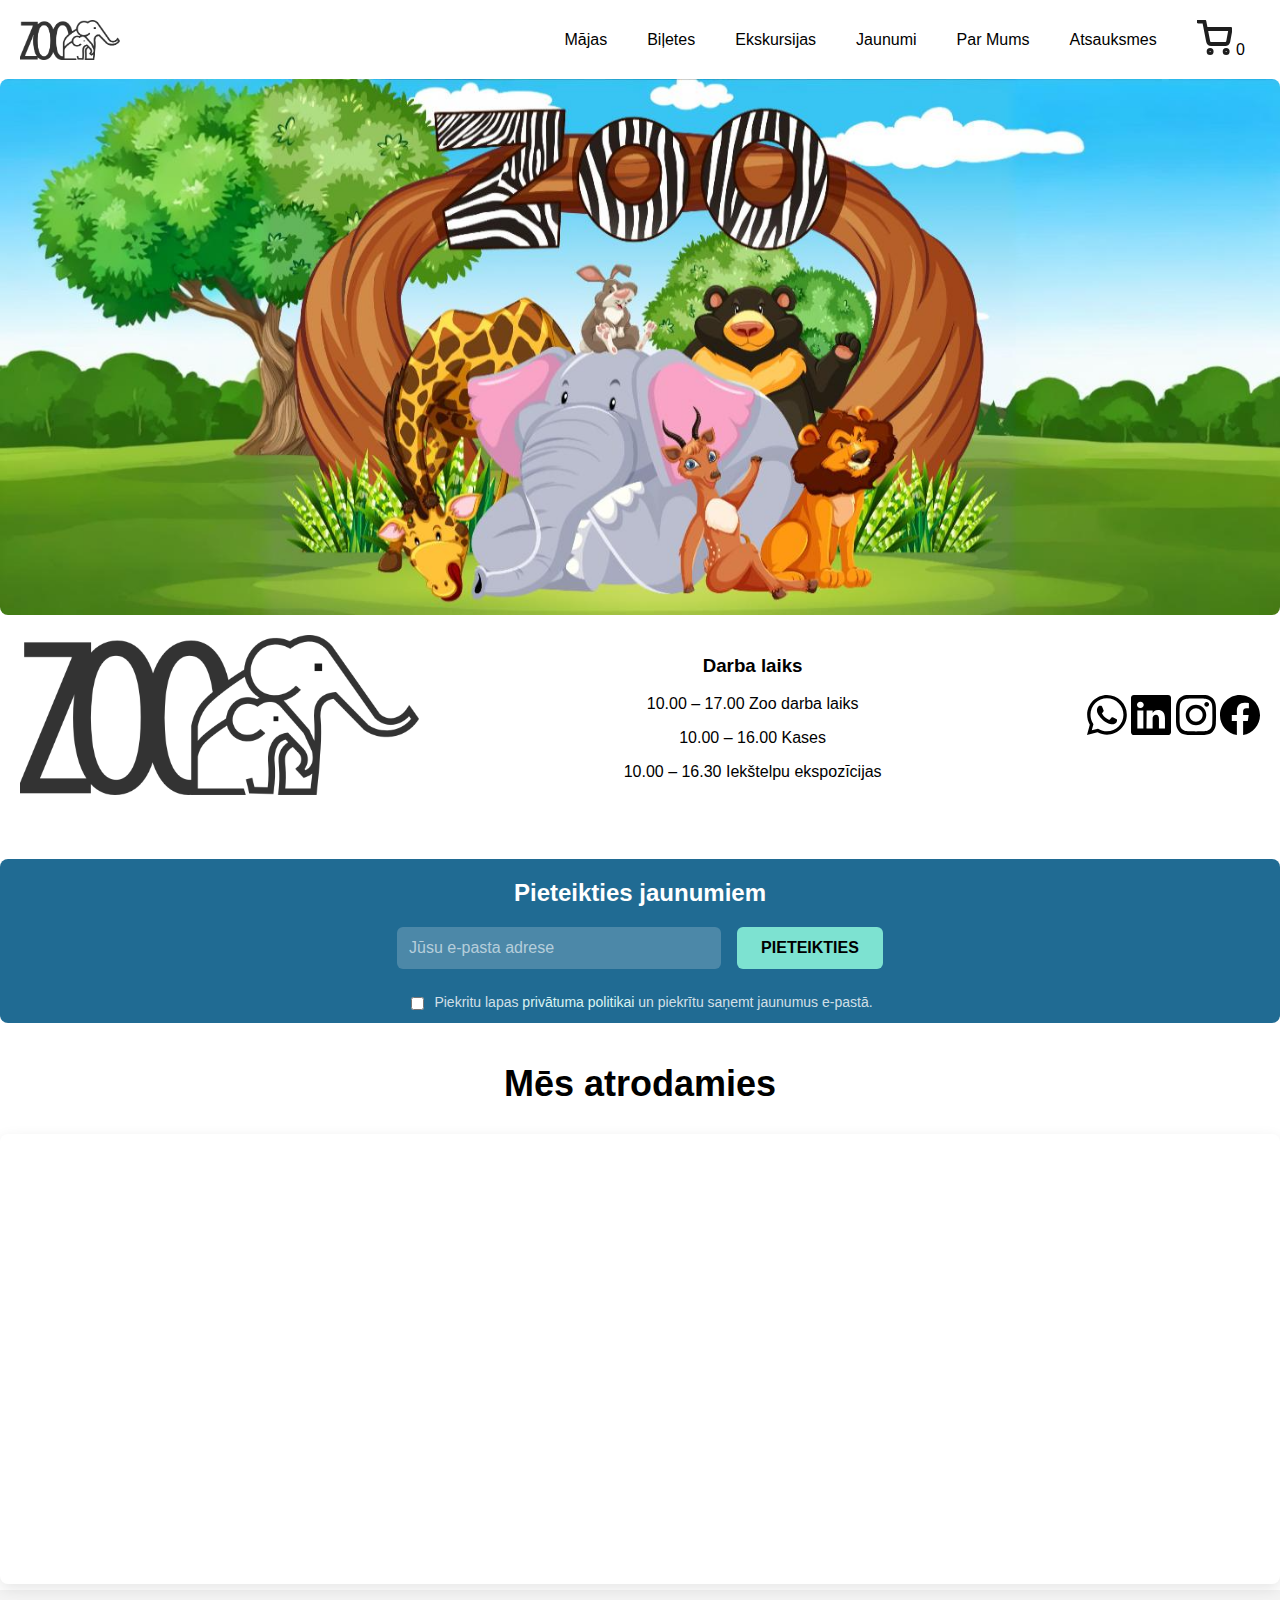
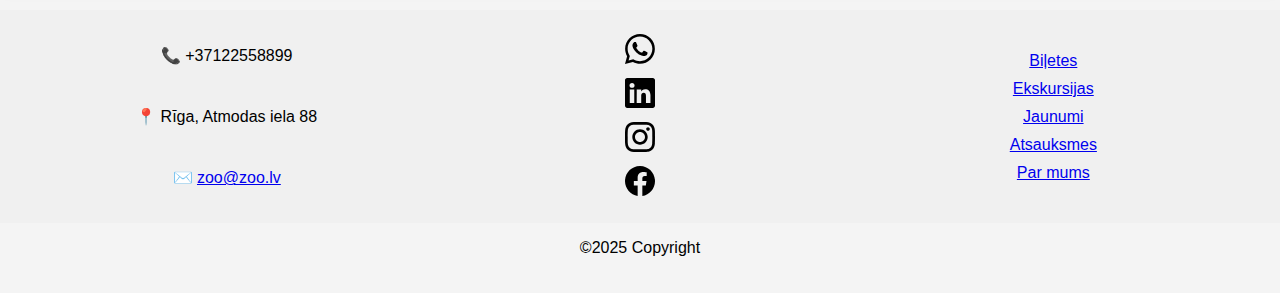
<file: par_mums.html>
<!DOCTYPE html>
<html lang="lv">
<head>
    <meta charset="UTF-8">
    <title>Zoo-123</title>
    <link rel="stylesheet" href="css/styles.css">
    <link rel="stylesheet" href="css/kkindex.css">
    <script src="menu.js" defer></script>
</head>
<header id="hederis"></header>
<!--<header>
    <div class="logo"></div>
    <nav>
        <a href="index.html">Mājas</a>
        <a href="biletes.html">Biļetes</a>
        <a href="ekskursijas.html">Ekskursijas</a>
        <a href="jaunumi.html">Jaunumi</a>
        <a href="par_mums.html">Par Mums</a>
    <nav>
 </header>-->
 <body>
    
    <section class="main-banner">
        <img src="img/main-banner.jpg" alt="Lielais Banneris">
    </section>
    
    <section class="contact-header">
        <div class="contact-logo">
            <img src="img/logo.png" alt="ZOO logo">
        </div>
        <div class="working-hours">
            <h3>Darba laiks</h3>
            <p>10.00 – 17.00 Zoo darba laiks</p>
            <p>10.00 – 16.00 Kases</p>
            <p>10.00 – 16.30 Iekštelpu ekspozīcijas</p>
        </div>
<!--        <div class="contact-info">
            <p>📞 +37122558899</p>
            <p>📍 Silgula, Zoo iela 88</p>
            <p>✉️ <a href="mailto:zoo@zoo.lv">zoo@zoo.lv</a></p> -->
        <div class="social-icons">
                <a href="#"><img src="img/whatsapp.svg" alt="WhatsApp"></a>
                <a href="#"><img src="img/linkedin.svg" alt="LinkedIn"></a>
                <a href="#"><img src="img/instagram.svg" alt="Instagram"></a>
                <a href="#"><img src="img/facebook.svg" alt="Facebook"></a>
        </div>
        </div>
        

    </section>
    
   
    <section class="contact-form">
        <h2>Pieteikties jaunumiem</h2>
        <form>
            <div class="input-group">
                <input type="email" id="email" placeholder="Jūsu e-pasta adrese" required>
                <button type="submit">Pieteikties</button>
            </div>
            <div class="checkbox-group">
                <input type="checkbox" id="agree" required>
                <label for="agree">Piekritu lapas <a href="#">privātuma politikai</a> un piekrītu saņemt jaunumus e-pastā.</label>
            </div>
        </form>
    </section>
    
    <section class="map">
        <h2>Mēs atrodamies</h2>
        <iframe src="https://www.google.com/maps/embed?pb=!1m18!1m12!1m3!1d107177.25900376658!2d24.636833797265613!3d57.16482010000001!2m3!1f0!2f0!3f0!3m2!1i1024!2i768!4f13.1!3m3!1m2!1s0x46e94f153ceeebdd%3A0x42c686902d53a765!2sSiguldas%20zood%C4%81rzs!5e1!3m2!1slv!2slv!4v1738696325149!5m2!1slv!2slv" width="600" height="450" style="border:0;" allowfullscreen="" loading="lazy" referrerpolicy="no-referrer-when-downgrade"></iframe>
    </section>
   
    <footer>
        <div class="footer-content">
            <div class="contact-info-footer">
                <p>📞 +37122558899</p>
                <p>📍 Rīga, Atmodas iela 88</p>
                <p>✉️ <a href="mailto:zoo@zoo.lv">zoo@zoo.lv</a></p>
            </div>
            <div class="social-icons-footer">
                <a href="#"><img src="img/whatsapp.svg" alt="WhatsApp"></a>
                <a href="#"><img src="img/linkedin.svg" alt="LinkedIn"></a>
                <a href="#"><img src="img/instagram.svg" alt="Instagram"></a>
                <a href="#"><img src="img/facebook.svg" alt="Facebook"></a>
            </div>
            <div class="footer-links">
                <a href="#">Biļetes</a>
                <a href="#">Ekskursijas</a>
                <a href="#">Jaunumi</a>
                <a href="#">Atsauksmes</a>
                <a href="#">Par mums</a>
            </div>
        </div>
        <div class="footer-bottom">
            <p>©2025 Copyright</p>
        </div>
    </footer>    
</body>
</html>
</file>
<file: css/kkindex.css>
body {
    font-family: Arial, sans-serif !important;
    margin: 0;
    padding: 0;
    text-align: center;
}

h1, h2, h3, p, a {
  font-family: Arial, sans-serif !important;
}



/* Navigation Bar */
#hederis {
    max-width: 1440px;
    margin: 0 auto;
    display: flex;
    justify-content: space-between;
    align-items: center;
    background: #ffffff;
    padding: 10px 20px;
}

.logo {
    height: 50px;
    width: 100px;
    background: url('../img/logo.png') no-repeat center;
    background-size: contain;
}

.nav-buttons {
    display: flex;
    gap: 10px;
    align-items: center;
}

.nav-buttons a {
    color: rgb(0, 0, 0);
    text-decoration: none;
    padding: 10px 15px;

    border-radius: 0px;
}

.nav-buttons a:hover {
    background: #e5c6b1;
}

/* Hero Section */
.hero {
    width: 100%;
    height: 300px;
    background: url('../img/zilonis.jpg') no-repeat center;
    background-size: cover;
    display: flex;
    align-items: center;
    justify-content: center;
    color: white;
    font-size: 24px;
    font-weight: bold;
}

/* Content */
.content {
    padding: 40px;
    min-height: 300px;
}

/* Footer */
#futeris {
    background-color: #f4f4f4;
    color: white;
    padding: 10px;
    position: relative;
    bottom: 0;
    width: 100%;
}
.image-bumba {
    width: 250px;
    height: 250px;
    border-radius: 50%;
    overflow: hidden;
    box-shadow: 0 0 15px rgba(0, 0, 0, 0.2);
}
.image-bumba img {
    width: 100%;
    height: 100%;
    object-fit: cover;
}
#bodijs {
    width: 100%;
    display: flex;
    justify-content: center;
}
#customTable {
    border-collapse: collapse;
    width: 20%;
    margin: 20px;
}
#cell1, #cell2 {
    border: none;
    padding: 30px;
    margin: 10px;
}
</file>
<file: css/jaunumi_styles.css>
@font-face{
    font-family:'Noto Sans';
    src: url(/fonts/NotoSans.ttf);
}
div.nav-background {
    display: flex;
    background-color:#ffffff;
    height: 75px;
}
nav {
    display: flex;
    gap: 50px;
    padding:10xp;
    background-color:#ffffff;
}
nav.a {
    color: white;
    text-decoration: none;
    padding: 10px 20px;
}

h1, h2, h3, p, a {
    font-Family:'Noto Sans';
}
h1 {
    text-align: center;
    padding-bottom: 30px;
    padding-top: 30px;
}
h3, p {
    margin: 25px 25px 0px 25px;
    width: 50%;
}
.logo {
    height: 75px;
    width: 150px;
    background-image: url("../img/logo.png");
    margin: auto;
    background-size: contain;
    background-repeat: no-repeat;
    align-items: left;
}
.nav-background {
    padding: auto;
}
.nav-container{
    margin-left: auto;
    text-align: center;

}
.nav-right {
    padding-top: 15px;
    padding-bottom: 15px;
    display: flex;
    gap: 20px;
    flex: 0;
    justify-content: center;
    align-items: right;
}

.nav-right a,
button {

    white-space: nowrap;
    align-items: right;
    justify-content: center;
    display: inline-block;
    padding: 10px 5px;
    color: black;
    text-decoration: none;
    font-weight: bold;
    transition: background-color 0.3s ease-in-out;
    text-align: center;
    margin-right: 20px;
}

.nav-right a:hover {
    background: #e5c6b1;
    color: black;
}

.logo {
    width: 100px;
    height: 50px;
    flex-shrink: 0; 
    text-align: left;
    margin: 15px 20px;
    align-items: left;
    justify-content: center;
}
.bilde {
    box-shadow: 5px 5px 15px rgba(0, 0, 0, 0.3); 
    border-radius: 5px;
    transition: box-shadow 0.3s ease-in-out;
    margin: 25px 25px 50px 25px;
}

.bilde:hover {
    box-shadow: 8px 8px 20px rgba(0, 0, 0, 0.5);
}
.container {
    display: flex;
    flex-direction: row;
    justify-content:space-between;
    font-family:'Noto Sans';
}
.text-block {
    margin-top:100px;
}
.basket{
    padding-bottom: 50px;
}
footer {
    background-color: #f4f4f4;
    padding: 20px 0;
    font-family: Arial, sans-serif;
}

.footer-content {
    display: flex;
    justify-content: space-between;
    align-items: center;
    max-width: 1440px;
    margin: 0 auto;
    padding: 0 20px;
}

.contact-info-footer, .social-icons-footer, .footer-links {
    display: flex;
    flex-direction: column;
}

.contact-info-footer p, .footer-links a {
    font-size: 16px;
    color: #333;
    margin: 5px 0;
}

.footer-links a {
    text-decoration: none;
    color: #333;
}

.footer-links a:hover {
    text-decoration: underline;
}

.social-icons-footer a {
    margin: 5px;
}

.footer-bottom {
    text-align: center;
    padding-top: 10px;
    font-size: 14px;
    color: #777;
}
</file>
<file: css/biletes.css>
/*
  =====================================
      Body styling
  =====================================
  */

html,
body {
  height: 120%;
  margin: 0;
}
/*
  body {
    font-family: Noto, sans;
    display: flex;
    flex-direction: column;
  }
  */

main {
  flex: 1;
  height: 100%;
}

.content-container {
  width: 100%;
  max-width: 1200px;
  margin: 0 auto;
  padding: 20px;
}

.heading-container {
  width: 100%;
  text-align: center;
}

h1,
h2 {
  margin: 0;
}

h1 {
  font-size: 2.5em;
  margin-top: 20px;
  margin-bottom: 20px;
}

h2 {
  font-size: 1.8em;
  color: #666;
  margin-top: 10px;
  margin-bottom: 50px;
}

/*
      =====================================
          Ticket table styling
      =====================================
      */

.data-left {
  text-align: left;
}

figure.tabula {
  margin-bottom: 60px;
  overflow-x: auto;
}

.text-allign-center {
  text-align: center;
}

.text-allign-right {
  text-align: right;
}

table {
  width: 100%;
  max-width: 800px;
  table-layout: fixed;
  border-collapse: collapse;
  margin: 0 auto;
  background-color: rgba(242, 237, 236, 0.168);
}

th,
tr,
td {
  border: 0px solid;
  padding: 8px;
}

tr:nth-child(even) {
  background-color: rgba(177, 171, 171, 0.11);
}

.price-table {
  width: 100%;
  max-width: 800px;
  table-layout: fixed;
  border-collapse: collapse;
  margin: 0 auto;
  background-color: rgba(242, 237, 236, 0.168);
}

.price-table td {
  border: 0px solid;
  padding: 8px;
}

.price-table td:first-child(even) {
  background-color: rgba(177, 171, 171, 0.11);
}

.price-table td:first-child {
  width: 80%;
}

.price-table td:nth-child(2) {
  width: 20%;
}

.price-table td:nth-child(3) {
  width: 25%;
}

/*
      =====================================
          Ticket amount table styling
      =====================================
      */
.ticket-table {
  width: 100%;
  max-width: 800px;
  margin: 20px auto;
  border-collapse: collapse;
}
.ticket-table th,
.ticket-table td {
  border: 1px solid #ddd;
  padding: 8px;
  text-align: left;
}
.ticket-table th {
  background-color: #f2f2f2;
}
.ticket-table input[type="number"] {
  width: 60px;
  padding: 5px;
}
.ticket-table .total {
  text-align: right;
}

/*
      =====================================
          Button styling
      =====================================
      */

.button-container {
  display: flex;
  justify-content: center;
  gap: 10px;
  margin-top: 20px;
  font-weight: bold;
}

.button-container button {
  font-weight: 600;
  font-size: medium;
}

.button-container button,
.view-cart {
  padding: 10px 20px;
  background-color: #d08222;
  color: #f9eff7;
  border: none;
  cursor: pointer;
  text-decoration: none;
}
.button-container button:hover {
  background-color: #c5c9bc;
  color: #114f5a;
}

.view-cart:hover {
  background-color: #c5c9bc;
  color: #114f5a;
}

.text-button-container {
  text-align: center;
  margin-top: 20px;
}
.button {
  display: inline-block;
  padding: 10px 20px;
  font-weight: bold;
  font-size: 1.2em;
  color: #f9eff7;
  background-color: #d08222;
  text-decoration: none;
  transition: background-color 0.3s ease;
}
.button:hover {
  background-color: #c5c9bc;
  color: #114f5a;
}

/*
      =====================================
          Cart count styling
      =====================================
    */
/*
    .cart-count {
      background-color: red;
      color: white;
      border-radius: 50%;
      padding: 3px 5px;
      font-size: 0.8em;
      position: absolute;
      top: 10px;
      right: 20px;
    }
  */

#basket-link:hover {
  background: #ffffff;
}

/*
      =====================================
          Cart table styling
      =====================================
      */

#cart-items {
  width: 100%;
  max-width: 800px;
  margin: 20px auto;
  border-collapse: collapse;
}
#cart-items th,
#cart-items td {
  border: 1px solid #ddd;
  padding: 8px;
  text-align: left;
}
#cart-items th {
  background-color: #f2f2f2;
}

/*
      =====================================
          Footer styling
      =====================================
      */

footer {
  width: 100%;
  max-width: 1440px;
  margin: 0 auto;
  background-color: #f4f4f4;
  padding: 20px 0;
  font-family: Arial, sans-serif;
}

.footer-content {
  display: flex;
  justify-content: space-between;
  align-items: center;
  text-align: center;
  padding: 20px;
}

.footer-content a {
  text-decoration: none;
  color: #000;
}

.footer-links a:hover {
  text-decoration: underline;
}

.contact-info-footer,
.footer-links {
  flex: 1;
  display: flex;
  flex-direction: column;
  align-items: center;
  gap: 10px;
}

.social-icons-footer {
  flex: 1;
  display: flex;
  flex-direction: column;
  align-items: center;
  justify-content: center;
  gap: 10px;
}

.social-icons-footer a img {
  width: 30px;
  height: 30px;
}
</file>
<file: css/ekskursijas.css>
/*for header and banner*/
.logo {
    height: 60px;
    width: 160px;
    background: url('../img/logo.png') no-repeat center;
    background-size: contain;
}

.ekskursijas_banner {
    width: auto;
    height: auto;
    display: block;
    border-radius: 8px;
}


/*body designs*/
.text-allign-left {
    text-align: left;
}

.text-allign-center {
    text-align: justify;
    height: 50%;
  width: 50%;
} 

.img-center {
        display: block;
        margin-left: auto;
        margin-right: auto;
        width: 50%;
} 

table {
    width: 50%;
    border-collapse: collapse;
    background-color:white;
    text-align: justify;
    margin-left: auto;
    margin-right: auto;
} 

tr,
td {
    border: 0px solid #dddddd;
    text-align: left;
    padding: 8px;
} 


.poga {
    text-align: left;
    background-color: #D08222;
    color: #F9EFF7;
    border: none;
    padding: 12px 24px;
    cursor: pointer;
    font-size: 16px;
    font-weight: bold;
    text-transform: uppercase;
} 

.poga:hover {
    background-color: #C5C9BC;
    color: #114F5A;
  }


.body_design {
    max-width: 1440px;
    margin: 40px auto;
    background: white;
    display: flex;
    flex-direction: column;
    align-items: left;
    border-radius: 8px;
    
}


/*footer*/

footer {
    background-color: #f4f4f4;
    padding: 20px 0;
    font-family: Arial, sans-serif;
    max-width: 1440px;
    height: auto;
    display: block;
    align-items: center;
 
}

.footer-content {
    display: flex;
    justify-content: space-between;
    align-items: center;
    max-width: 1440px;
    margin: 0 auto;
    padding: 0 20px;
}

.contact-info-footer, .social-icons-footer, .footer-links {
    display: flex;
    flex-direction: column;
}

.contact-info-footer p, .footer-links a {
    font-size: 16px;
    color: #333;
    margin: 5px 0;
}

.footer-links a {
    text-decoration: none;
    color: #333;
}

.footer-links a:hover {
    text-decoration: underline;
}

.social-icons-footer a {
    margin: 5px;
}

.footer-bottom {
    text-align: center;
    padding-top: 10px;
    font-size: 14px;
    color: #777;
}

.footer-bottom p {
    margin: 0;
}
</file>
<file: css/styles.css>
.logo {
    height: 60px;
    width: 160px;
    background: url('../img/logo.png') no-repeat center;
    background-size: contain;
}

section {
    max-width: 1440px;
    margin: 0 auto;
}


.main-banner img {
    max-width: 100%;
    height: auto;
    display: block;
    border-radius: 8px;
}

.contact-header {
    display: flex;
    justify-content: space-between;
    align-items: center;
    padding: 20px;
    background-color: #ffffff;
}

.contact-logo img {
    height: 160px;
}

.contact-info {
    display: flex;
    align-items: center;
    gap: 20px;
    font-size: 18px;
}

.contact-info p {
    margin: 0;
    font-size: 16px;
    display: flex;
    align-items: center;
    gap: 5px;
}

.contact-info a {
    text-decoration: none;
    color: #333;
    font-weight: bold;
}

.contact-form {
    max-width: 1440px;
    margin: 40px auto;
    background: #206b93;
    display: flex;
    flex-direction: column;
    align-items: center;
    color: white;
    border-radius: 8px;
    
}

.contact-form h2 {
    font-size: 24px;
    margin-bottom: 20px;
}

.input-group {
    display: flex;
    align-items: left;
    gap: 16px;
}

.input-group input[type="email"] {
    padding: 12px;
    border: none;
    border-radius: 6px;
    font-size: 16px;
    background-color: rgba(255, 255, 255, 0.2);
    color: white;
    width: 300px;
    outline: none;
    text-align: left;
}

.input-group input::placeholder {
    color: rgba(255, 255, 255, 0.6);
}

.input-group button {
    background-color: #7de2d1;
    color: black;
    border: none;
    padding: 12px 24px;
    cursor: pointer;
    border-radius: 6px;
    font-size: 16px;
    font-weight: bold;
    text-transform: uppercase;
    transition: background 0.3s ease;
}

.input-group button:hover {
    background-color: #5ec4b8;
}

.required-field {
    font-size: 12px;
    margin-top: 10px;
}

.checkbox-group {
    display: flex;
    align-items: left;
    justify-content: center;
    margin-top: 15px;
    font-size: 14px;
    padding: 10px;
    color: rgba(255, 255, 255, 0.8);
}

.checkbox-group input {
    margin-right: 10px;
}

.checkbox-group a {
    color: #d9f3f2;
    text-decoration: none;
}

.checkbox-group a:hover {
    text-decoration: underline;
}

.map {
    text-align: center;
    background: #ffffff;
    font-size: 24px;
}

.map iframe {
    width: 100%;
    height: 450px;
    border: none;
    border-radius: 8px;
    box-shadow: 0 5px 15px rgba(0, 0, 0, 0.1);
}
footer {
    max-width: 1440px;
    margin: 0 auto;
    background-color: #f4f4f4;
    padding: 20px 0;
    font-family: Arial, sans-serif;
}

.footer-content {
    display: flex;
    justify-content: space-between;
    align-items: center; /* Centruoja vertikaliai */
    text-align: center;
    padding: 20px;
    background-color: #f0f0f0;
}

.contact-info-footer,
.footer-links {
    flex: 1;
    display: flex;
    flex-direction: column; /* Izkārto vertikāli */
    align-items: center; /* Centruoja vidū */
    gap: 10px; /* Atstarpe starp saitēm */
}

.social-icons-footer {
    flex: 1;
    display: flex;
    flex-direction: column;
    align-items: center; /* Centruoja ikonas vertikaliai */
    justify-content: center; /* Centruoja horizontaliai */
    gap: 10px;
}

.social-icons-footer a img {
    width: 30px; /* Ikonu izmērs */
    height: 30px;
}
</file>
